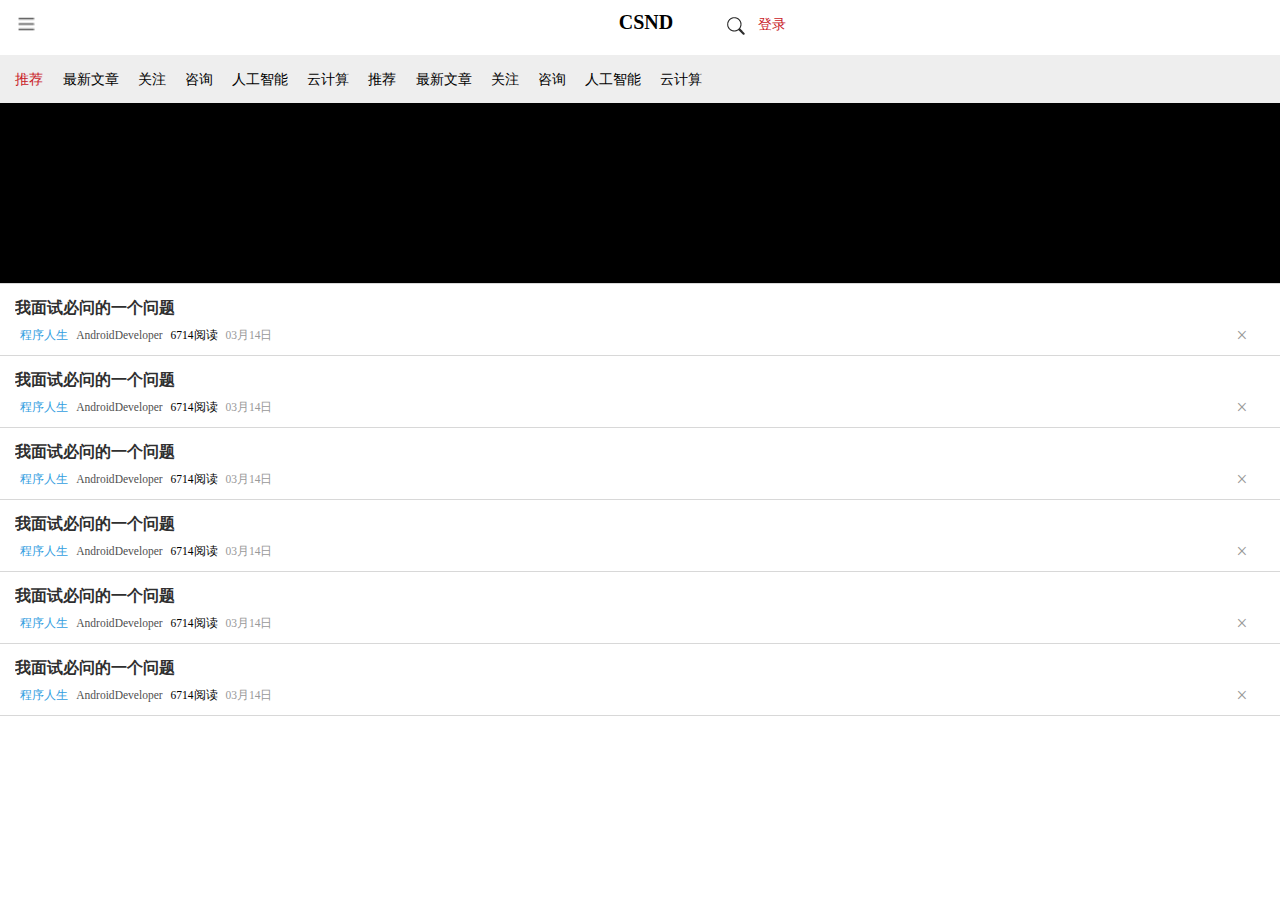
<file: CSDN/html/index.html>
<!DOCTYPE html>
<html lang="en">
<head>
    <meta charset="UTF-8">
    <meta name="viewport" content="width=device-width, initial-scale=1.0">
    <meta http-equiv="X-UA-Compatible" content="ie=edge">
    <title>首页</title>
    <link rel="stylesheet" href="../css/index.css">
</head>
<body>
    <div id="content">
        <div class="index_nav_box clearfix">
            <div class="nav_box">
                <div class="nav_logo"></div>
            </div>
            <div class="index_name">
                <span>CSND</span>
            </div>  
            <div class="index_search">
                <i class="search_logo"></i>
                <span>登录</span>
            </div>
        </div>

        <div class="nav-mask">
            <div class="warp">
                <a href="" class="wrap_active">推荐</a>
                <a href="">最新文章</a>
                <a href="">关注</a>
                <a href="">咨询</a>
                <a href="">人工智能</a>
                <a href="">云计算</a>
                <a href="">推荐</a>
                <a href="">最新文章</a>
                <a href="">关注</a>
                <a href="">咨询</a>
                <a href="">人工智能</a>
                <a href="">云计算</a>
            </div>
        </div>

        <div class="index_lunbo">

        </div>

        <div class="feedlist_box">
            <ul class="feedlist_mod">
                <li>
                    <h2>
                        我面试必问的一个问题
                    </h2>
                    <div class="info-tag">
                        <div class="tag">
                            <a href="" class="btn-nav">程序人生</a>
                        </div>
                        <div class="user-name">
                            <a href="">AndroidDeveloper</a>
                        </div>
                        <div class="read-count">
                            6714阅读
                        </div>
                        <div class="date">
                            03月14日
                        </div>
                        <div class="unlike-box">
                            ×
                        </div>
                    </div>
                </li>
                <li>
                    <h2>
                        我面试必问的一个问题
                    </h2>
                    <div class="info-tag">
                        <div class="tag">
                            <a href="" class="btn-nav">程序人生</a>
                        </div>
                        <div class="user-name">
                            <a href="">AndroidDeveloper</a>
                        </div>
                        <div class="read-count">
                            6714阅读
                        </div>
                        <div class="date">
                            03月14日
                        </div>
                        <div class="unlike-box">
                            ×
                        </div>
                    </div>
                </li>
                <li>
                    <h2>
                        我面试必问的一个问题
                    </h2>
                    <div class="info-tag">
                        <div class="tag">
                            <a href="" class="btn-nav">程序人生</a>
                        </div>
                        <div class="user-name">
                            <a href="">AndroidDeveloper</a>
                        </div>
                        <div class="read-count">
                            6714阅读
                        </div>
                        <div class="date">
                            03月14日
                        </div>
                        <div class="unlike-box">
                            ×
                        </div>
                    </div>
                </li>
                <li>
                    <h2>
                        我面试必问的一个问题
                    </h2>
                    <div class="info-tag">
                        <div class="tag">
                            <a href="" class="btn-nav">程序人生</a>
                        </div>
                        <div class="user-name">
                            <a href="">AndroidDeveloper</a>
                        </div>
                        <div class="read-count">
                            6714阅读
                        </div>
                        <div class="date">
                            03月14日
                        </div>
                        <div class="unlike-box">
                            ×
                        </div>
                    </div>
                </li>
                <li>
                    <h2>
                        我面试必问的一个问题
                    </h2>
                    <div class="info-tag">
                        <div class="tag">
                            <a href="" class="btn-nav">程序人生</a>
                        </div>
                        <div class="user-name">
                            <a href="">AndroidDeveloper</a>
                        </div>
                        <div class="read-count">
                            6714阅读
                        </div>
                        <div class="date">
                            03月14日
                        </div>
                        <div class="unlike-box">
                            ×
                        </div>
                    </div>
                </li>
                <li>
                    <h2>
                        我面试必问的一个问题
                    </h2>
                    <div class="info-tag">
                        <div class="tag">
                            <a href="" class="btn-nav">程序人生</a>
                        </div>
                        <div class="user-name">
                            <a href="">AndroidDeveloper</a>
                        </div>
                        <div class="read-count">
                            6714阅读
                        </div>
                        <div class="date">
                            03月14日
                        </div>
                        <div class="unlike-box">
                            ×
                        </div>
                    </div>
                </li>
            </ul>
        </div>
    </div>
</body>
</html>
</file>
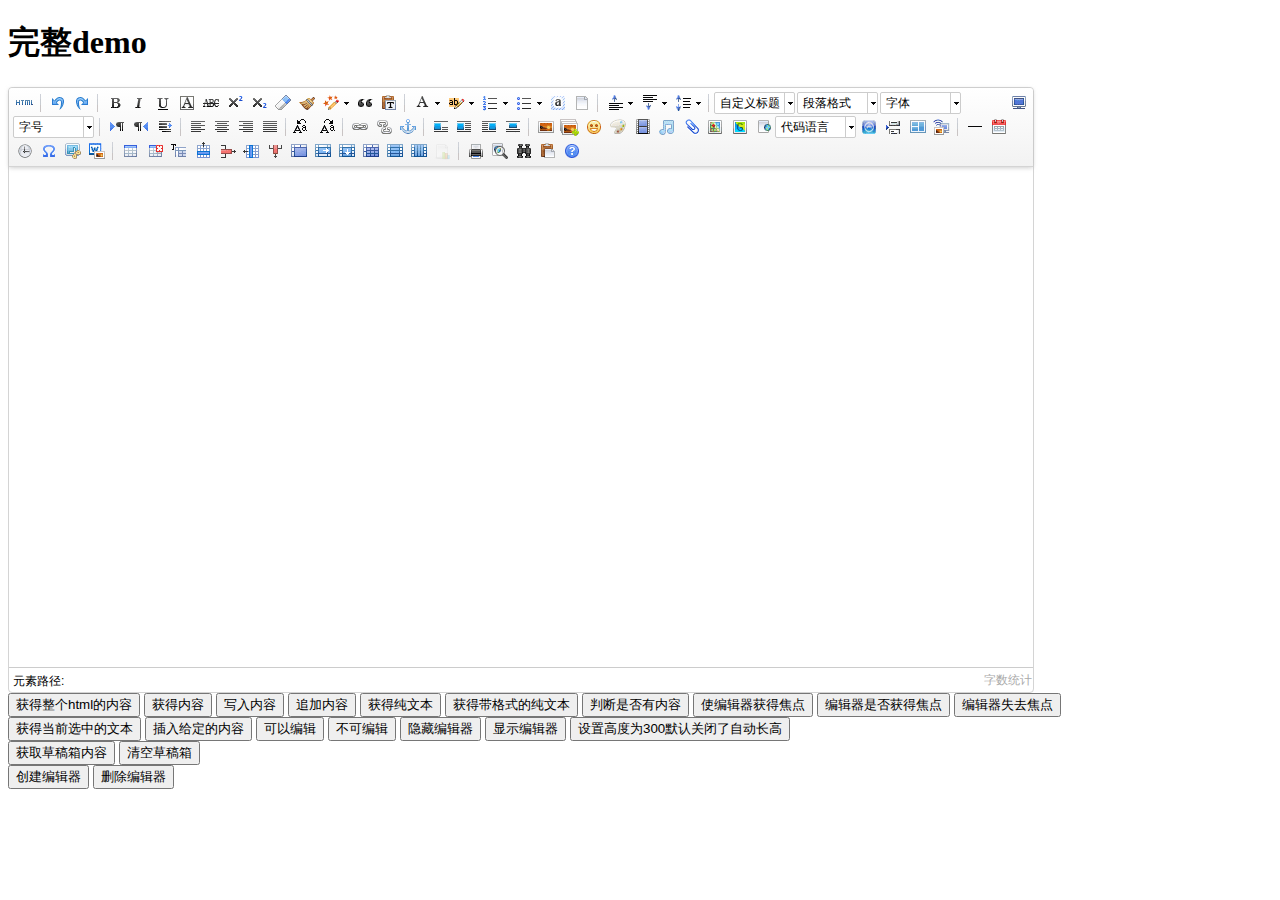
<file: CSDN/ueditor/index.html>
<!DOCTYPE HTML PUBLIC "-//W3C//DTD HTML 4.01 Transitional//EN"
        "http://www.w3.org/TR/html4/loose.dtd">
<html>
<head>
    <title>完整demo</title>
    <meta http-equiv="Content-Type" content="text/html;charset=utf-8"/>
    <script type="text/javascript" charset="utf-8" src="ueditor.config.js"></script>
    <script type="text/javascript" charset="utf-8" src="ueditor.all.min.js"> </script>
    <!--建议手动加在语言，避免在ie下有时因为加载语言失败导致编辑器加载失败-->
    <!--这里加载的语言文件会覆盖你在配置项目里添加的语言类型，比如你在配置项目里配置的是英文，这里加载的中文，那最后就是中文-->
    <script type="text/javascript" charset="utf-8" src="lang/zh-cn/zh-cn.js"></script>

    <style type="text/css">
        div{
            width:100%;
        }
    </style>
</head>
<body>
<div>
    <h1>完整demo</h1>
    <script id="editor" type="text/plain" style="width:1024px;height:500px;"></script>
</div>
<div id="btns">
    <div>
        <button onclick="getAllHtml()">获得整个html的内容</button>
        <button onclick="getContent()">获得内容</button>
        <button onclick="setContent()">写入内容</button>
        <button onclick="setContent(true)">追加内容</button>
        <button onclick="getContentTxt()">获得纯文本</button>
        <button onclick="getPlainTxt()">获得带格式的纯文本</button>
        <button onclick="hasContent()">判断是否有内容</button>
        <button onclick="setFocus()">使编辑器获得焦点</button>
        <button onmousedown="isFocus(event)">编辑器是否获得焦点</button>
        <button onmousedown="setblur(event)" >编辑器失去焦点</button>

    </div>
    <div>
        <button onclick="getText()">获得当前选中的文本</button>
        <button onclick="insertHtml()">插入给定的内容</button>
        <button id="enable" onclick="setEnabled()">可以编辑</button>
        <button onclick="setDisabled()">不可编辑</button>
        <button onclick=" UE.getEditor('editor').setHide()">隐藏编辑器</button>
        <button onclick=" UE.getEditor('editor').setShow()">显示编辑器</button>
        <button onclick=" UE.getEditor('editor').setHeight(300)">设置高度为300默认关闭了自动长高</button>
    </div>

    <div>
        <button onclick="getLocalData()" >获取草稿箱内容</button>
        <button onclick="clearLocalData()" >清空草稿箱</button>
    </div>

</div>
<div>
    <button onclick="createEditor()">
    创建编辑器</button>
    <button onclick="deleteEditor()">
    删除编辑器</button>
</div>

<script type="text/javascript">

    //实例化编辑器
    //建议使用工厂方法getEditor创建和引用编辑器实例，如果在某个闭包下引用该编辑器，直接调用UE.getEditor('editor')就能拿到相关的实例
    var ue = UE.getEditor('editor');


    function isFocus(e){
        alert(UE.getEditor('editor').isFocus());
        UE.dom.domUtils.preventDefault(e)
    }
    function setblur(e){
        UE.getEditor('editor').blur();
        UE.dom.domUtils.preventDefault(e)
    }
    function insertHtml() {
        var value = prompt('插入html代码', '');
        UE.getEditor('editor').execCommand('insertHtml', value)
    }
    function createEditor() {
        enableBtn();
        UE.getEditor('editor');
    }
    function getAllHtml() {
        alert(UE.getEditor('editor').getAllHtml())
    }
    function getContent() {
        var arr = [];
        arr.push("使用editor.getContent()方法可以获得编辑器的内容");
        arr.push("内容为：");
        arr.push(UE.getEditor('editor').getContent());
        alert(arr.join("\n"));
    }
    function getPlainTxt() {
        var arr = [];
        arr.push("使用editor.getPlainTxt()方法可以获得编辑器的带格式的纯文本内容");
        arr.push("内容为：");
        arr.push(UE.getEditor('editor').getPlainTxt());
        alert(arr.join('\n'))
    }
    function setContent(isAppendTo) {
        var arr = [];
        arr.push("使用editor.setContent('欢迎使用ueditor')方法可以设置编辑器的内容");
        UE.getEditor('editor').setContent('欢迎使用ueditor', isAppendTo);
        alert(arr.join("\n"));
    }
    function setDisabled() {
        UE.getEditor('editor').setDisabled('fullscreen');
        disableBtn("enable");
    }

    function setEnabled() {
        UE.getEditor('editor').setEnabled();
        enableBtn();
    }

    function getText() {
        //当你点击按钮时编辑区域已经失去了焦点，如果直接用getText将不会得到内容，所以要在选回来，然后取得内容
        var range = UE.getEditor('editor').selection.getRange();
        range.select();
        var txt = UE.getEditor('editor').selection.getText();
        alert(txt)
    }

    function getContentTxt() {
        var arr = [];
        arr.push("使用editor.getContentTxt()方法可以获得编辑器的纯文本内容");
        arr.push("编辑器的纯文本内容为：");
        arr.push(UE.getEditor('editor').getContentTxt());
        alert(arr.join("\n"));
    }
    function hasContent() {
        var arr = [];
        arr.push("使用editor.hasContents()方法判断编辑器里是否有内容");
        arr.push("判断结果为：");
        arr.push(UE.getEditor('editor').hasContents());
        alert(arr.join("\n"));
    }
    function setFocus() {
        UE.getEditor('editor').focus();
    }
    function deleteEditor() {
        disableBtn();
        UE.getEditor('editor').destroy();
    }
    function disableBtn(str) {
        var div = document.getElementById('btns');
        var btns = UE.dom.domUtils.getElementsByTagName(div, "button");
        for (var i = 0, btn; btn = btns[i++];) {
            if (btn.id == str) {
                UE.dom.domUtils.removeAttributes(btn, ["disabled"]);
            } else {
                btn.setAttribute("disabled", "true");
            }
        }
    }
    function enableBtn() {
        var div = document.getElementById('btns');
        var btns = UE.dom.domUtils.getElementsByTagName(div, "button");
        for (var i = 0, btn; btn = btns[i++];) {
            UE.dom.domUtils.removeAttributes(btn, ["disabled"]);
        }
    }

    function getLocalData () {
        alert(UE.getEditor('editor').execCommand( "getlocaldata" ));
    }

    function clearLocalData () {
        UE.getEditor('editor').execCommand( "clearlocaldata" );
        alert("已清空草稿箱")
    }
</script>
</body>
</html>
</file>
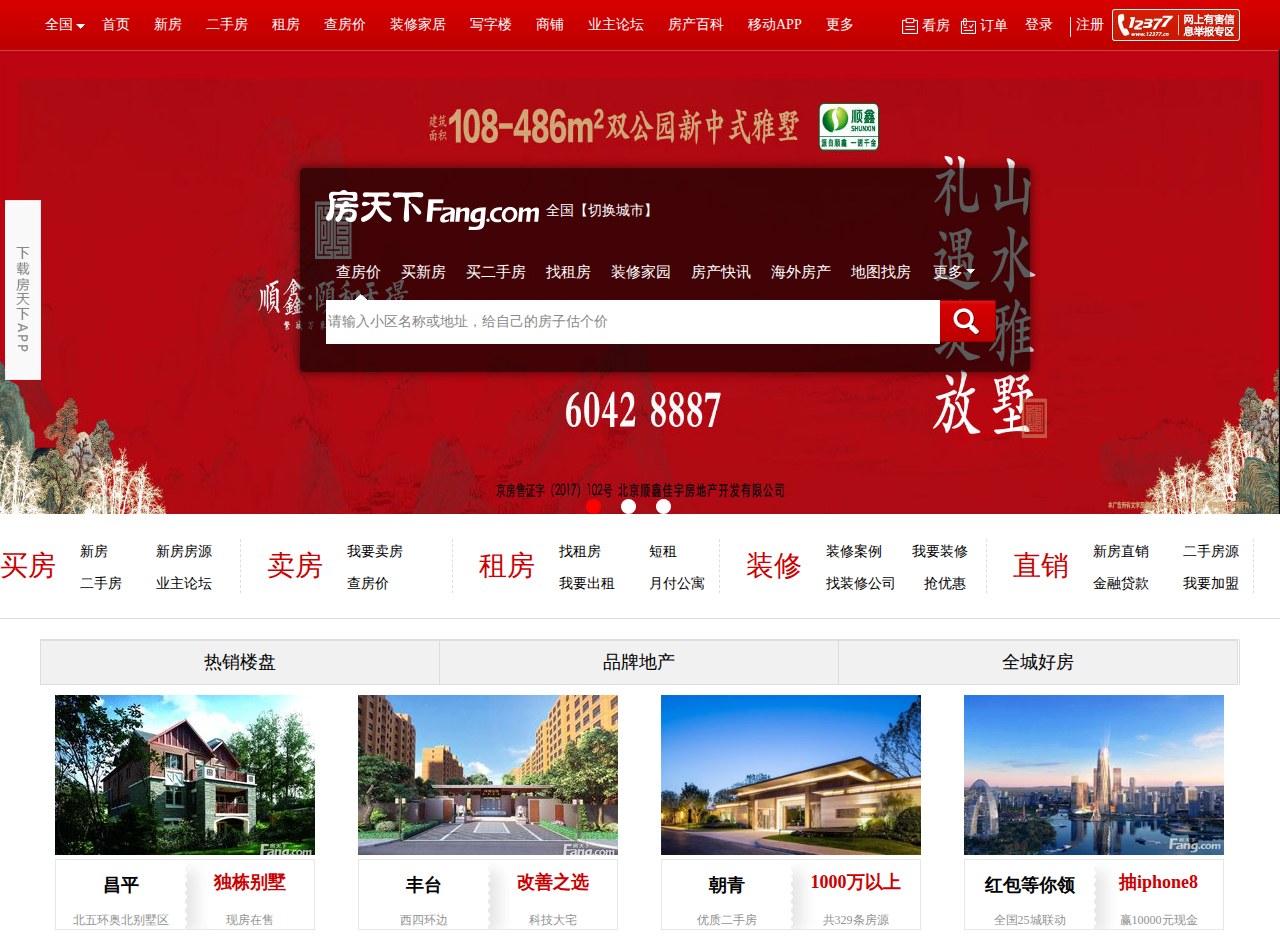
<file: fangtx/fang2.html>
<!doctype html>
<html lang="en">
<head>
    <meta charset="UTF-8">
    <meta name="viewport"
          content="width=device-width, user-scalable=no, initial-scale=1.0, maximum-scale=1.0, minimum-scale=1.0">
    <meta http-equiv="X-UA-Compatible" content="ie=edge">
    <title>【房地产门户/房地产网】-房天下</title>
    <style>       
        html,body,ul,li,img,a,p {
            margin: 0;
            padding: 0;
        }
        body{
            font-family: "Microsoft Yahei";
        }
        .head{
            width: 100%;
            height: 50px;
            background-image: url("./image/newgif.gif");
            background-position: 0px 554px;
            position: relative;
            z-index: 1;
        }
        .head-list{
            width: 1200px;
            height: 50px;
            line-height: 50px;
            margin: 0 auto;
        }
        .head-list a{
            text-decoration: none;
            color: #fff;
        }
        .s1{
            float: left;
            font-size: 14px; 
            height: 35px; 
            line-height: 20px;         
            padding:15px 5px 0 5px;
            position: relative;
        }
        .s1 img{
            margin: 8px 0 0 3px;
        }
        .s1:hover,.s2:hover,.s3:hover,.s4:hover,.s5:hover,.s6:hover,.s7:hover,.s8:hover,.s9:hover,.s10:hover,.s11:hover,.s12:hover,.s13:hover{
            background-color: #B30000;
        }      
        .s1-box{
            display: none;
            width: 470px;
            position: absolute;
            z-index: 1000;
            top: 50px;
            left: 0px;
            text-align: center;
            background-color: white;
            border:1px solid grey;
            border-top: none;
        }
        .s1-boxnr{
            width: 460px;
            color: #666;
        }
        .s1-boxnr ul li{
            float: left;
            width: 48px;
            padding: 4px 8px;
            color: #666;
            list-style: none;
            text-align: left;
            font-size: 12px;
        }
        .s1-box img{
            position: absolute;
            top: -15px;
            left: 15px;
        }
        .s3-box img,.s4 img,.s5 img,.s7 img,.s8 img,.s9 img,.s10 img,.s11 img{
            position: absolute;
            top: -7px;
            left: 15px;
        }
        .head .s1-box .sp{
            width: 100px;
        }     
        .s2,.s3,.s4,.s5,.s6,.s7,.s8,.s9,.s10,.s11,.s12,.s13,.denglu{
            float: left;
            font-size: 14px; 
            height: 35px; 
            line-height: 20px;         
            padding: 0 12px;
            padding-top: 15px;
            position: relative;
        }
        .s3-box{
            position: absolute;
            top: 50px;
            left: 0;
            text-align: center;
            width: 140px;
            display: none; 
            background-color: #fff;
            border: 1px solid #b2b2b2;
            border-top: none;
            z-index: 2;
        }
        .s3-boxnr ul li,.s4-boxnr ul li{
            width: 120px;
            height: 26px;
            line-height: 26px;
            padding: 0 10px;
            list-style: none;
            text-align: left;
            font-size: 12px;
        }
        .s3-img,.s4-img,.s5-img,.s6-img,.s7-img{
            background-image: url("./image/newgif.gif");
            background-position: 0px -732px;
            width: 120px;
            height: 34px;
            line-height: 34px;
            color: white;
            font-size: 12px;
            text-align: center;
            margin: 8px 10px;
        }
        .s4-box{
            position: absolute;
            top: 50px;
            left: 0;
            text-align: center;
            width: 140px;
            display: none;
            background-color: #fff;
            border: 1px solid #b2b2b2;
            border-top: none;
            z-index: 2;
        }
        .s5-box{
            position: absolute;
            top: 50px;
            left: 0;
            text-align: center;
            width: 140px;
            display: none;
            background-color: #fff;
            border: 1px solid #b2b2b2;
            border-top: none;
            z-index: 2;
        }
        .s5-box ul li,.s6-box ul li,.s7-box ul li,.s8-box ul li,.s9-box ul li,.s10-box ul li,.s11-box ul li,.s13-box ul li,.denglu ul li{
            width: 120px;
            height: 26px;
            line-height: 26px;
            padding: 0 10px;
            list-style: none;
            text-align: left;
            font-size: 12px;
        }
        .s7-box{
            position: absolute;
            top: 50px;
            left: 0;
            text-align: center;
            width: 140px;
            display: none;
            background-color: #fff;
            border: 1px solid #b2b2b2;
            border-top: none;
            z-index: 2;
        }
        .s7-spl{
            color: rgb(255, 0, 0);
        }
        .s8-box{
            position: absolute;
            top: 50px;
            left: 0;
            text-align: center;
            width: 140px;
            display: none;
            background-color: #fff;
            border: 1px solid #b2b2b2;
            border-top: none;
            z-index: 2;
        }
        .s9-box{
            position: absolute;
            top: 50px;
            left: 0;
            text-align: center;
            width: 140px;
            display: none;
            background-color: #fff;
            border: 1px solid #b2b2b2;
            border-top: none;
            z-index: 2;
        } 
        .s10-box{
            position: absolute;
            top: 50px;
            left: 0;
            text-align: center;
            width: 140px;
            display: none;
            background-color: #fff;
            border: 1px solid #b2b2b2;
            border-top: none;
            z-index: 2;
        } 
        .s11-box{
            position: absolute;
            top: 50px;
            left: 0;
            text-align: center;
            width: 140px;
            display: none;
            background-color: #fff;
            border: 1px solid #b2b2b2;
            border-top: none;
            z-index: 111;
        } 
        .s12-box{
            height: 160px;
            width: 228px;
            position: absolute;
            top: 50px;
            left: 0;
            background-color: #fff;
            border: 1px solid #b2b2b2;
            padding: 0 8px;
            display: none;
            z-index: 111;
        }
        .s12-left{
            padding-right: 9px;
            border-right: 1px dashed #ddd;
            margin-right: 10px;
            float: left;
        }
        .s12-right{
            float: left;
        }
        .s12-title1,.s12-title2{
            height: 40px;
            line-height: 20px;
            text-align: center;
            font-size: 12px;
            color: #333;
            margin-bottom: 5px;
        } 
        .s12-img1,.s12-img2{
            width: 98px;
            height: 98px;
            text-align: center;
            padding: 2px;
            margin: 0 auto;
            background: #f1f1f1;
            color: #c00;
            border: 1px solid #dadada;
            z-index: 111;
        }
        .s13-box{
            position: absolute;
            top: 50px;
            left: 0;
            text-align: center;
            width: 140px;
            display: none;
            background-color: #fff;
            border: 1px solid #b2b2b2;
            border-top: none;
            z-index: 111;
        } 
        .jubao{
            float: right;
            width: 128px;
            height: 32px;
            padding: 9px 0 0 3px;
        }
        .zhuce{
            width: 28px;
            height: 20px;
            float: right;
            font-size: 14px;
            color: white;
            margin: 0 5px;
        }
        .line{
            float: right;
            width: 1px;
            height: 20px;
            margin-top: 17px;
            background: #fff;
        }
        .denglu{
            position: relative;
            width: 28px;
            height: 20px;
            float: right;
            font-size: 14px;
            margin: 0 5px;
        }
        .denglu p{
            color: white;
        }
        .denglu-box{
            position: absolute;
            top: 50px;
            left: 0;
            text-align: center;
            width: 140px;
            display: none;
            background-color: #fff;
            border: 1px solid #b2b2b2;
            border-top: none;
            z-index: 2;
        } 
        .dingdan{
            position: relative;
            float: right;
            padding-top: 15px;
            font-size: 14px;
            color: #fff;
            line-height: 22px;
        }
        .d-img{
            width: 16px;
            height: 16px;
            background-image: url("./image/9.png");
            background-repeat: no-repeat;
            background-position: 0px -16px;
            position: absolute;
            left: -20px;
            top: 18px;
        }
        .kanfang{
            position: relative;
            float: right;
            padding-top: 15px;
            font-size: 14px;
            color: #fff;
            line-height: 22px;
            margin-right: 30px;
        }
        .k-img{
            width: 16px;
            height: 16px;
            background-image: url("./image/9.png");
            background-repeat: no-repeat;
            background-position: 0px 0px;
            position: absolute;
            left: -20px;
            top: 18px;
        }
        .clearfix::after {
            clear: both;
            display: block;
            content: "";
            height: 0;
        }
        .box-list{
            list-style: none;
          /*  width: 1500px;*/
        }
        .box-list img {
            width: 100%;
            height: 464px;           
            position: absolute;
            height: 464px;
            left: 0;
            top: 0;
            right: 500px;
            bottom: 0;
            margin: auto;        
        }
        .box-list>li {
            float: left;
            line-height: 300px;
            text-align: center;
        }
        .box {
            width: 100%;
            height: 464px;
            margin: 0 auto;
            position: relative;
            overflow: hidden;
        }
        .left {
            width: 27px;
            height: 44px;
            background-image: url("./image/newgif.gif");
            background-position: 0px -1069px;
            position: absolute;
            left: 100px;
            top: 215px;
        }
        .left:hover{
            background-image: url("./image/newgif.gif");
            background-position: -42px -1069px;
        }
        .right {
            width: 27px;
            height: 44px;
            background-image: url("./image/newgif.gif");
            background-position: 0px -1123px;           
            position: absolute;
            top: 215px;
            right: 100px;
        }
        .right:hover{
            background-image: url("./image/newgif.gif");
            background-position: -42px -1123px;
        }
        .icon{
            position: absolute;
            bottom: 0;
            left: 45%;
        }
        .icon li{
            list-style: none;
            float: left;
            width: 15px;
            height: 15px;
            border-radius: 35px;
            background-color: #fff;
            margin: 0 10px;
        }
        .icon .selected{
            background-color: red;
        }
        .hide{
            display: none;
        }
        .show{
            display: block;
        }
        .float{
            width: 36px;
            height: 180px;
            position: fixed;
            left: 5px;
            top: 200px;
            z-index: 10;
        }
        .qrcode{
            background-image: url("./image/qrcodel1.jpg");
            background-position: 0px 0px;
            height: 180px;
            position: relative;
        }
        .qrcode:hover{
            background-image: url("./image/qrcodel1.jpg");
            background-position: 0px -180px;
        }
        .qrcode-box{
            position: fixed;
            top: 170px;
            left: 41px;
            width: 160px;
            height: 206px;
            z-index: 9999;
            overflow: hidden;
            border: 1px solid #e7e7e7;
            display: none;
            background: #fff;
        }
        .qrcode-box img{
            height: 128px;
            width: 128px;
            text-align: center;
            display: block;
            margin: 15px auto 8px;
        }
        .qrcode-box p{
            line-height: 22px;
            text-align: center;
            font-size: 13px;
        }
        .content{
            width: 100%;
        }
        .banner{
            width: 760px;
            position: absolute;
            z-index: 0;
            left: 52%;
            top: 100px;
            margin-left: -380px;
        }
        .banner-mag{
            width: 720px;
            height: 200px;
            padding: 40px 0 0 40px;
            color: #fff;
            text-align: left;
            background-image: url("./image/searchbj.png");
            margin: 0 auto;
            z-index: 4;
        }
        .new1{
            width: 720px;
            height: 54px;
        }
        .new1-s1{
            float: left;
            width: 220px;
            height: 54px;
            background-image: url("./image/slogoV01.png");
            background-repeat: no-repeat;
        }
        .new1-s2 p{
            height: 18px;
            font-size: 14px;
            color: white;
            float: left;
            padding-top: 12px;
        }
        .city{
            height: 18px;
            font-size: 14px;
            color: white;
            float: left;
            padding-top: 12px;
        }
        .new1-s2 .city:hover{
            border-bottom: 1px solid #fff;
        }
        
        .new2{
            width: 720px;
            height: 36px;
            margin-top: 10px;
            z-index: 5;
            position: relative;
        }
        .new2-s1 {
            float: left;
            height: 36px;
            line-height: 36px;
            font-size: 15px;
            position: relative;
        }
        .new2-s1 li{
            list-style: none;
            float: left;
            padding: 0 10px;
            font-size: 15px;
        }
        .new2-s1 a{
            text-decoration: none;
            color: white;
        }
        .new2-s1 li:hover{
            background-color: #c00;
            border-radius: 3px;
        }
        .new2-s1 span{
            padding:0 12px;
            position: relative;
        }
        .new2-s1 img{
            position: absolute;
            right: 0;
            top: 15px;
        }
        .menu{
            width: 130px;
            height: 170px;
            display: none;
            background-color: white;
            border:1px solid #b2b2b2;
            position: absolute;
            right:-80px;
            z-index: 1000;
        }
        .menu ul li{
            width: 130px;
            height: 23px;
            color: black;
            font-size: 10px;
            padding: 0 5px 0 5px;
            z-index: 1000;
        }
        .type{
            width: 720px;
            height: 42px;
            margin-top: 10px;
            background-image: url("./image/newgif.gif");
            background-position: -150px -285px;
            position: relative;
        }
        .inputstyle{
            float: left;
            width: 610px;
            height: 42px;
            line-height: 42px;
            color: #888;
            border: 0;
            font-size: 14px;
            font-family: "Microsoft Yahei"; 
            position: relative;         
        }
        .type img{
            width: 16px;
            height: 7px;          
            position: absolute;
            top: -6px;
            left: 27px;
        }
        .new{
            width: 100%;
            height: 54px;
            border-bottom: 1px solid #ddd;
            padding: 25px 0;
        }
        .n{
            width: 1280px;
            height: 54px;
            margin: 0 auto;
        }
        .ns, .nz, .nj, .nk, .nq{
            width: 240px;
            float: left;
            height: 54px;
            border-right: 1px dashed #ddd;
        }
        .n p{
            float: left;
            width: 80px;
            height: 54px;
            line-height: 54px;
            font-size: 28px;
            color: #c00;
        }
        .ny{
            float: left;
            line-height: 27px;
            font-size: 14px;
            margin-left: 80px; 
            position: relative;
            bottom: 55px;
        }
        .n ul li{
            float: left;
            list-style: none;           
        }
        .new a{
            text-decoration: none;
            color: black;
        }
        .n1{
            margin-right: 48px;
        }
        .n2{
            margin: 5px 34px 0 0;
        }
        .n3{
            margin-top: 5px;
        }
        .nz{
            width: 185px;
            margin-left: 26px;
        }
        .nj, .nk, .nq{
            margin-left: 26px;
        }
        .nk .n1{
            margin-right: 30px;
        }
        .nk .n2{
            margin: 5px 28px 0 0;
        }
        .nq .n1{
            margin-right: 34px;
        }
        .new ul li a:hover{
            color: red;
            border-bottom: 1px solid red;
        }
        .laybox{
            width: 1200px;
            margin: 0 auto;
            background-color: #fff;
            margin-top: 20px;
        }
        .title{
            width: 1198px;
            height: 46px;
            border-left: 1px solid #ddd;
            border-right: 1px solid #ddd;
        }
        .t1{
            float: left;
            width: 398px;
            text-align: center;
            height: 43px;
            line-height: 43px;
            border-bottom: 1px solid #ddd;
            border-top: 2px solid #ddd;
            font-size: 18px;
            background: #f1f1f1;
            border-right: 1px solid #ddd;
        }
        .til-pic{
            width: 1200px;
            height: 252px;
            margin-top: 10px;
            position: relative;
            left: 15px;
        }
        .til-pic1{
            float: left;
            width: 283px;
            height: 252px;
            margin-right: 20px;         
        }
        .til-pic1 img{
            width: 260px;
            height: 160px;
            position: relative;
        }
        .til-pic2{
            float: left;
            width: 283px;
            height: 252px;
            margin-right: 0;
        }
        .til-pic2 img{
            width: 260px;
            height: 160px;
        }
        .til-text{
            width: 258px;
            height: 69px;
            border: 1px solid #e7e7e7;
        }
        .til-text .text-left h1{
            width: 129px;
            height: 30px;
            line-height: 30px;
            font-size: 18px;
            text-align: center;
            margin-top: 10px;
        }
        .til-text .text-left h1:hover{
            color: red;
        }
        .text-left{
            float: left;
            width: 129px;
            height: 69px;
        }
        .text-left p{
            width: 129px;
            height: 20px;
            font-size: 12px;
            color: #929292;
            text-align: center;
        }
        .text-right{
            float: left;
            width: 129px;
            height: 69px;
            background-image: url("./image/hottdbj.gif");
            background-repeat: no-repeat;
        }
        .text-right h1{
            width: 129px;
            height: 30px;
            font-size: 18px;
            text-align: center;
            margin-top: 10px;
            color: #c00;
        }
        .text-right p{          
            width: 129px;
            height: 20px;
            font-size: 12px;
            color: #929292;
            text-align: center;
        }  
        .select{
            background-color: white;
            border-top: 2px solid #C00;
            border-bottom: none;
        }
        .clearfix::after{
            clear: both;
            display: block;
            height: 0;
            content: "";
        }
    </style>
    <script src="./js/jquery-3.2.0.min.js"></script>
</head>
<body>
    <div class="head">
        <div class="head-list clearfix">
            <div class="s1"><a href="#">全国</a><img src="./image/navicon1.gif" alt="">
                <div class="s1-box">
                <img src="./image/navsjt.gif" alt="">
                    <div class="s1-boxnr clearfix">
                        <ul>
                            <li>全国</li>
                            <li>北京</li>  
                            <li>上海</li>  
                            <li>广州</li>  
                            <li>深圳</li>  
                            <li>成都</li>  
                            <li>重庆</li>  
                            <li>天津</li>  
                            <li>武汉</li>                      
                            <li>苏州</li>  
                            <li>杭州</li>
                            <li>南京</li>  
                            <li>青岛</li>  
                            <li>长沙</li>  
                            <li>西安</li>  
                            <li>沈阳</li>  
                            <li>长春</li>  
                            <li>常州</li>  
                            <li>大连</li>  
                            <li>东莞</li>  
                            <li>海南</li>  
                            <li>济南</li> 
                            <li>三亚</li>  
                            <li>石家庄</li>  
                            <li>无锡</li>  
                            <li>郑州</li>  
                            <li>宁波</li>  
                            <li>南宁</li> 
                            <li>昆明</li>  
                            <li>合肥</li>  
                            <li>南昌</li>  
                            <li>香港</li>  
                            <li>海外</li>  
                            <li class="sp">全部658城市</li>      
                        </ul>
                    </div>
                </div>
            </div>
            <div class="s2"><a href="#">首页</a></div>
            <div class="s3"><a href="#">新房</a>
                <div class="s3-box">
                <img src="./image/navsjt.gif" alt="">
                    <div class="s3-boxnr">
                        <ul>
                            <li>本月开盘</li>
                            <li>热门楼盘</li>
                            <li>新房房源</li>
                            <li>房天下直销</li>
                            <li>打折楼盘</li>
                            <li>新开楼盘</li>
                            <li>楼盘导航</li>
                            <li>新房排行榜</li>
                            <li>购房知识</li>
                            <li>看房团</li>
                            <li>商业地产</li>
                        </ul>
                        <div class="s3-img">帮你找房</div>
                    </div>
                </div>
            </div>
            <div class="s4"><a href="#">二手房</a>
                <div class="s4-box">
                <img src="./image/navsjt.gif" alt="">
                    <div class="s4-boxnr">
                        <ul>
                            <li>在售房源</li>
                            <li>优选房源</li>
                            <li>房天下直销</li>
                            <li>找小区</li>
                            <li>找别墅</li>
                            <li>查成交</li>
                            <li>二手房排行榜</li>
                            <li>购房知识</li>
                        </ul>
                        <div class="s4-img">免费发布求租</div>
                    </div>
                </div>
            </div>
            <div class="s5"><a href="#">租房</a>
                <div class="s5-box">
                <img src="./image/navsjt.gif" alt="">
                    <ul>
                        <li>房天下精选</li>
                        <li>个人房源</li>
                        <li>整租房源</li>
                        <li>合租房源</li>
                        <li>别墅房源</li>
                        <li>短租日租</li>
                        <li>特价房</li>
                        <li>租房知识</li>
                        <li>房天下精选</li>
                    </ul>
                    <div class="s5-img">免费发布出租</div>
                </div>            
            </div>
            <div class="s6"><a href="#">查房价</a>
            </div>
            <div class="s7"><a href="#">装修家居</a>
                <div class="s7-box">
                <img src="./image/navsjt.gif" alt="">
                    <ul>
                        <li class="s7-spl">免费装修报价</li>
                        <li>找装修公司</li>
                        <li>装修日记</li>
                        <li>装修效果图</li>
                        <li>装修攻略</li>
                        <li>家居资讯</li>
                        <div class="s7-img">帮你装修</div>
                    </ul>
                </div>
            </div>
            <div class="s8"><a href="#">写字楼</a>
                <div class="s8-box">
                <img src="./image/navsjt.gif" alt="">
                    <ul>
                        <li>写字楼出租</li>
                        <li>写字楼出售</li>
                        <li>写字楼新盘</li>
                    </ul>
                </div>
            </div>
            <div class="s9"><a href="#">商铺</a>
                <div class="s9-box">
                <img src="./image/navsjt.gif" alt="">
                    <ul>
                        <li>商铺出租</li>
                        <li>商铺出售</li>
                        <li>商铺新盘</li>
                    </ul>
                </div>
            </div>
            <div class="s10"><a href="#">业主论坛</a>
                <div class="s10-box">
                <img src="./image/navsjt.gif" alt="">
                    <ul>
                        <li>精华贴</li>
                        <li>购房圈</li>
                        <li>业主活动</li>
                        <li>装修论坛</li>
                    </ul>
                </div>
            </div>
            <div class="s11"><a href="#">房产百科</a>
                <div class="s11-box">
                <img src="./image/navsjt.gif" alt="">
                    <ul>
                        <li>房产快讯</li>
                        <li>房产问答</li>
                        <li>房产知识</li>
                        <li>房产圈</li>
                    </ul>
                </div>
            </div>
            <div class="s12"><a href="#">移动APP</a>
                <div class="s12-box">
                    <div class="s12-left">
                        <div class="s12-title1">
                            扫描二维码下载<br>
                            房天下APP
                        </div>
                        <div class="s12-img1">
                            <img src="./image/qrcodeQudaonew.jpg" alt="">
                        </div>
                    </div>
                    <div class="s12-right">
                        <div class="s12-title2">
                            手机浏览器访问<br>
                            房天下
                        </div>
                        <div class="s12-img2">
                            <img src="./image/fangm.jpg" alt="">
                        </div>
                    </div>
                </div>
            </div>
            <div class="s13"><a href="#">更多</a>
                <div class="s13-box">
                    <ul>
                        <li>金融贷款</li>
                        <li>产业</li>
                        <li>海外产业</li>
                        <li>文化活动频道</li>
                    </ul>
                </div>
            </div>
            <div class="jubao"><img src="./image/12377.jpg" alt=""></div>
            <div class="zhuce"><p>注册</p></div>
            <div class="line"></div>
            <div class="denglu"><p>登录</p>
                <div class="denglu-box">
                    <ul>
                        <li>我的房天下</li>
                        <li>搜房帮</li>
                        <li>装修帮</li>
                    </ul>
                </div>
            </div>
            <div class="dingdan">
                <div class="d-img"></div>
                <p>订单</p>
            </div>
            <div class="kanfang">
                <div class="k-img"></div>
                <p>看房</p>
            </div>
        </div>
    </div>
    <div class="float">
        <div class="qrcode">
            <div class="qrcode-box">
                <img src="./image/qrcoderQudao_new (1).png" alt="">
                <p>扫描下载房天下APP</p>
            </div>
        </div>
    </div>
    <div class="box">
        <ul class="box-list clearfix">
            <li><img src="./image/3fe836d525754709a587dec46847567f.jpg" alt=""></li>
            <li class="hide"><img src="./image/f3dae2f84a994f49adaef5eaac718ae8.jpg" alt=""></li>
            <li class="hide"><img src="./image/95202de71d324402bfc9593e440701e5.jpg" alt=""></li>           
        </ul>
        <ul class="icon">
            <li class="selected"></li>
            <li></li>
            <li></li>
        </ul> 
        <div class="left hide"></div>
        <div class="right hide"></div>
        <div class="banner">
            <div class="banner-mag">
                <div class="new1">
                    <div class="new1-s1"></div>
                    <div class="new1-s2"><p>全国【</p><div class="city">切换城市</div><p>】</p></div>
                </div>
                <div class="new2">
                    <div class="new2-s1">
                        <ul class="touch">
                            <li><a href="#">查房价</a></li>
                            <li><a href="#">买新房</a></li>
                            <li><a href="#">买二手房</a></li>
                            <li><a href="#">找租房</a></li>
                            <li><a href="#">装修家园</a></li>
                            <li><a href="#">房产快讯</a></li>
                            <li><a href="#">海外房产</a></li>
                            <li><a href="#">地图找房</a></li>
                            <span>更多</span><img src="./image/navicon1.gif" alt="">
                        </ul>
                        <div class="menu">
                            <ul>
                                <li>房产问答</li>
                                <li>房产知识</li>
                                <li>短租</li>
                                <li>写字楼</li>
                                <li>商铺</li>
                                <li>业主论坛</li>
                                <li>综合搜索</li>
                            </ul>
                        </div>
                    </div>
                </div>
                <div class="type">
                    <img src="./image/navsjt.gif" alt="">
                    <input type="text" class="inputstyle" value="请输入小区名称或地址，给自己的房子估个价">
                    <input type="text" class="inputstyle hide" value="输入关键字（楼盘名/地名/开发商等）">
                    <input type="text" class="inputstyle hide" value="输入关键字（楼盘名或地名）">
                    <input type="text" class="inputstyle hide" value="输入关键字（楼盘名或地名）">
                    <input type="text" class="inputstyle hide" value="请输入户型/功能间/风格等关键字">
                    <input type="text" class="inputstyle hide" value="输入关键字">
                    <input type="text" class="inputstyle hide" value="输入关键字（国家/城市/地区）">
                    <input type="text" class="inputstyle hide" value="请输入区县/商圈/小区名">
                </div>
            </div>
        </div>       
    </div>
    <div class="content">
        <div class="new">
            <div class="n">
                <div class="ns">
                    <p>买房</p>
                    <div class="ny">
                        <ul>
                            <li class="n1"><a href="#">新房</a></li>
                            <li><a href="#">新房房源</a></li>
                            <li class="n2"><a href="#">二手房</a></li>
                            <li class="n3"><a href="#">业主论坛</a></li>
                        </ul>
                    </div>
                </div>
                <div class="nz">
                    <p>卖房</p>
                    <div class="ny">
                        <ul>
                            <li class="n1"><a href="#">我要卖房</a></li>                        
                            <li class="n2"><a href="#">查房价</a></li>
                        </ul>
                    </div>
                </div>
                <div class="nj">
                    <p>租房</p>
                    <div class="ny">
                        <ul>
                            <li class="n1"><a href="#">找租房</a></li>
                            <li><a href="#">短租</a></li>
                            <li class="n2"><a href="#">我要出租</a></li>
                            <li class="n3"><a href="#">月付公寓</a></li>
                        </ul>
                    </div>
                </div>
                <div class="nk">
                    <p>装修</p>
                    <div class="ny">
                        <ul>
                            <li class="n1"><a href="#">装修案例</a></li>
                            <li><a href="#">我要装修</a></li>
                            <li class="n2"><a href="#">找装修公司</a></li>
                            <li class="n3"><a href="#">抢优惠</a></li>
                        </ul>
                    </div>
                </div>
                <div class="nq">
                    <p>直销</p>
                    <div class="ny">
                        <ul>
                            <li class="n1"><a href="#">新房直销</a></li>
                            <li><a href="#">二手房源</a></li>
                            <li class="n2"><a href="#">金融贷款</a></li>
                            <li class="n3"><a href="#">我要加盟</a></li>
                        </ul>
                    </div>
                </div>
            </div> 
        </div>      
    </div>
    <div class="laybox">
        <div class="title">
            <div class="t1">热销楼盘</div>
            <div class="t1">品牌地产</div>
            <div class="t1">全城好房</div>
        </div>
        <div class="title-box">
            <div class="til-pic">   
                <div class="til-pic1">
                    <div class="til-img"><img src="./image/260x160c.jpg" alt=""></div>
                    <div class="til-text">
                        <div class="text-left">
                            <h1>昌平</h1>
                            <p>北五环奥北别墅区</p>
                        </div>
                        <div class="text-right">
                            <h1>独栋别墅</h1>
                            <p>现房在售</p>
                        </div>
                    </div>
                </div>
                <div class="til-pic1">
                    <div class="til-img"><img src="./image/260x160c (1).jpg" alt=""></div>
                    <div class="til-text">
                        <div class="text-left">
                            <h1>丰台</h1>
                            <p>西四环边</p>
                        </div>
                        <div class="text-right">
                            <h1>改善之选</h1>
                            <p>科技大宅</p>
                        </div>
                    </div>
                </div>  
                <div class="til-pic1">
                    <div class="til-img"><img src="./image/282x188.jpg" alt=""></div>
                    <div class="til-text">
                        <div class="text-left">
                            <h1>朝青</h1>
                            <p>优质二手房</p>
                        </div>
                        <div class="text-right">
                            <h1>1000万以上</h1>
                            <p>共329条房源</p>
                        </div>
                    </div>
                </div>
                <div class="til-pic2">
                    <div class="til-img"><img src="./image/282x188 (1).jpg" alt=""></div>
                    <div class="til-text">
                        <div class="text-left">
                            <h1>红包等你领</h1>
                            <p>全国25城联动</p>
                        </div>
                        <div class="text-right">
                            <h1>抽iphone8</h1>
                            <p>赢10000元现金</p>
                        </div>
                    </div>
                </div>                  
            </div>
            <div class="til-pic hide">  
                <div class="til-pic1">
                    <div class="til-img"><img src="./image/282x188c.jpg" alt=""></div>
                    <div class="til-text">
                        <div class="text-left">
                            <h1>昌平</h1>
                            <p>北五环奥北别墅区</p>
                        </div>
                        <div class="text-right">
                            <h1>独栋别墅</h1>
                            <p>现房在售</p>
                        </div>
                    </div>
                </div>
                <div class="til-pic1">
                    <div class="til-img"><img src="./image/282x188c (2).jpg" alt=""></div>
                    <div class="til-text">
                        <div class="text-left">
                            <h1>丰台</h1>
                            <p>西四环边</p>
                        </div>
                        <div class="text-right">
                            <h1>改善之选</h1>
                            <p>科技大宅</p>
                        </div>
                    </div>
                </div>  
                <div class="til-pic1">
                    <div class="til-img"><img src="./image/282x188c (3).jpg" alt=""></div>
                    <div class="til-text">
                        <div class="text-left">
                            <h1>朝青</h1>
                            <p>优质二手房</p>
                        </div>
                        <div class="text-right">
                            <h1>1000万以上</h1>
                            <p>共329条房源</p>
                        </div>
                    </div>
                </div>
                <div class="til-pic2">
                    <div class="til-img"><img src="./image/282x188c (1).jpg" alt=""></div>
                    <div class="til-text">
                        <div class="text-left">
                            <h1>红包等你领</h1>
                            <p>全国25城联动</p>
                        </div>
                        <div class="text-right">
                            <h1>抽iphone8</h1>
                            <p>赢10000元现金</p>
                        </div>
                    </div>
                </div>                  
            </div>
            <div class="til-pic hide">  
                <div class="til-pic1">
                    <div class="til-img"><img src="./image/282x188 (2).jpg" alt=""></div>
                    <div class="til-text">
                        <div class="text-left">
                            <h1>昌平</h1>
                            <p>北五环奥北别墅区</p>
                        </div>
                        <div class="text-right">
                            <h1>独栋别墅</h1>
                            <p>现房在售</p>
                        </div>
                    </div>
                </div>
                <div class="til-pic1">
                    <div class="til-img"><img src="./image/207x138c.jpg" alt=""></div>
                    <div class="til-text">
                        <div class="text-left">
                            <h1>丰台</h1>
                            <p>西四环边</p>
                        </div>
                        <div class="text-right">
                            <h1>改善之选</h1>
                            <p>科技大宅</p>
                        </div>
                    </div>
                </div>  
                <div class="til-pic1">
                    <div class="til-img"><img src="./image/207x138c (1).jpg" alt=""></div>
                    <div class="til-text">
                        <div class="text-left">
                            <h1>朝青</h1>
                            <p>优质二手房</p>
                        </div>
                        <div class="text-right">
                            <h1>1000万以上</h1>
                            <p>共329条房源</p>
                        </div>
                    </div>
                </div>
                <div class="til-pic2">
                    <div class="til-img"><img src="./image/207x138c (2).jpg" alt=""></div>
                    <div class="til-text">
                        <div class="text-left">
                            <h1>红包等你领</h1>
                            <p>全国25城联动</p>
                        </div>
                        <div class="text-right">
                            <h1>抽iphone8</h1>
                            <p>赢10000元现金</p>
                        </div>
                    </div>
                </div>                  
            </div>

        </div>
    </div>
    <script>
        $(function(){
            var index = $(".icon li.selected").index();
            function goLeft(){
                if(index==0){index = 3;}
                $(".icon li").eq(index-=1).addClass("selected").siblings().removeClass("selected")
                $(".box-list li").eq(index).fadeIn().siblings().fadeOut();
            }
            function goRight(){
                if(index==2){index = -1;}
                $(".icon li").eq(index+=1).addClass("selected").siblings().removeClass("selected")
                $(".box-list li").eq(index).fadeIn().siblings().fadeOut();
            }
            $(".left").click(function(){
                 goLeft()
            })
            $(".right").click(function(){
                goRight()
            })
            //定时器
            function exportTimer(){
                timer = setInterval(function(){
                    goLeft();
                },3000);
            }
            exportTimer();
            $(".left,.right").hover(
                function(){
                    clearInterval(timer)
                },
                function(){
                    exportTimer();
                }
            )
            $(".icon li").mouseover(function(){
                $(this).addClass("selected").siblings().removeClass("selected")
                var index = $(this).index();
                $(".box-list li").eq(index).fadeIn().siblings().fadeOut();
            })
            $(".box").mouseover(function(){
                $(".left,.right").show()                             
            }) 
            $(".box").mouseout(function(){
                $(".left,.right").hide()                             
            }) 
            $(".s1").mouseover(function(){
                $(".s1-box").show()
            })
            $(".s1").mouseout(function(){
                $(".s1-box").hide()
            })
            $(".s3").mouseover(function(){
                $(".s3-box").show()
            })
            $(".s3").mouseout(function(){
                $(".s3-box").hide()
            }) 
            $(".s4").mouseover(function(){
                $(".s4-box").show()
            })
            $(".s4").mouseout(function(){
                $(".s4-box").hide()
            }) 
            $(".s5").mouseover(function(){
                $(".s5-box").show()
            })
            $(".s5").mouseout(function(){
                $(".s5-box").hide()
            })  
            $(".s7").mouseover(function(){
                $(".s7-box").show()
            })
            $(".s7").mouseout(function(){
                $(".s7-box").hide()
            })
            $(".s8").mouseover(function(){
                $(".s8-box").show()
            })
            $(".s8").mouseout(function(){
                $(".s8-box").hide()
            })
            $(".s9").mouseover(function(){
                $(".s9-box").show()
            })
            $(".s9").mouseout(function(){
                $(".s9-box").hide()
            }) 
            $(".s10").mouseover(function(){
                $(".s10-box").show()
            })
            $(".s10").mouseout(function(){
                $(".s10-box").hide()
            })
            $(".s11").mouseover(function(){
                $(".s11-box").show()
            })
            $(".s11").mouseout(function(){
                $(".s11-box").hide()
            })
            $(".s12").mouseover(function(){
                $(".s12-box").show()
            })
            $(".s12").mouseout(function(){
                $(".s12-box").hide()
            })  
             $(".s13").mouseover(function(){
                $(".s13-box").show()
            })
            $(".s13").mouseout(function(){
                $(".s13-box").hide()
            })
             $(".denglu").mouseover(function(){
                $(".denglu-box").show()
            })
            $(".denglu ").mouseout(function(){
                $(".denglu-box").hide()
            })
            $(".qrcode").mouseover(function(){
                $(".qrcode-box").show()
            })
            $(".qrcode").mouseout(function(){
                $(".qrcode-box").hide()
            })  
            $(".new2-s1 span").mouseover(function(){
                $(".menu").show()
            })
            $(".new2-s1 span").mouseout(function(){
                $(".menu").hide()
            }) 
            $(".touch li").mouseover(function(){
                var index = $(this).index();
                $(".inputstyle").eq(index).show().siblings().hide();
            }) 
            $(".t1").mouseover(function(){
                $(this).addClass("select").siblings().removeClass("select")
                var index = $(this).index();
                $(".til-pic").eq(index).show().siblings().hide();
            })                        
        })
    </script>
</body>
</html>
</file>
<file: CSDN/css/index.css>
*{
    margin: 0px;
    padding: 0px;
    list-style: none;
    text-decoration: none;
}
html,body{
    font-size: 48px;
}
.clearfix::after{
    content: "";
    clear: both;
    height: 0;
    display: block;
}
.index_nav_box{
    width: 100%;
    float: left;
    position: fixed;
    top: 0;
    left: 0;
    height: 24px;
    font-size: 12px;
    padding: 14px 16px;
    background-color: #fff;
}
.nav_box, .index_name, .index_search{
    display: inline-block;
    float: left;
}
.nav_left{
    width: 20px;
    height: 20px;
    background-image: url(../images/left.png);
    background-size: 20px;
}
.nav_logo{
    width: 20px;
    height: 20px;
    background-image: url(../images/nav.png);
    background-size: 20px 20px;
    float: left;
}
.index_name{
    position: absolute;
    top: 50%;
    left: 50%;
    margin-left: -70px;
    margin-top: -15px;
    width: 120px;
    height: 30px;
    font-size: 20px;
    font-weight: 800;
    float: left;
    /* background-color: green; */
}
.index_name span{
    text-align: center;
    display: block;
}
.index_search{

    position: absolute;
    top: 50%;
    right: 50%;
    margin-top:-10px;
    margin-right:-130px;
    float: left;
    width:70px;
    height: 20px;
    /* background-color: green; */
}
.search_logo{
    float: left;
    margin-left: 10px;
    width:20px;
    height: 20px;
    background-image: url(../images/search.png);
    background-repeat: no-repeat;
}
.index_search span{
    font-size: 14px;
    color: #C92027;
    float: right;
}
.nav-mask{
    margin-top: 55px;
    padding-left: .32rem;
    /* width: 100%; */
    height: 1rem;
    overflow-x: auto;
    background-color: #eee;
}
.warp{
    width:200%;
    flex-wrap: nowrap;
    height: 100%;
    line-height: .3rem;
}
.warp a{
    float: left;
    margin-right: .4rem;
    height: 100%;
    line-height: 1rem;
    font-size: .3rem;
    color: #000;
}
.warp .wrap_active{
    color:#c92027;
}
.index_lunbo{
    width:100%;
    height: 180px;
    background-color: #000;
}
.feedlist_mod{
    border-top: 1px solid #d8d8d8;
}
.feedlist_mod li{
    position: relative;
    padding: .24rem .32rem .08rem;
    border-bottom: 1px solid #d8d8d8;
}
.feedlist_mod li h2{
    font-size: .34rem;
    line-height: .48rem;
    max-height: .96rem;
    font-weight: bold;
    overflow: hidden;
    display: block;
    color: #2f2f2f;
    word-break: break-all;
    outline: none;
}
.info-tag{
    margin-right: -.24rem;
    font-size: .24rem;
}
.tag,.user-name, .read-count,.date , .unlike-box{
    display: inline-block;
    line-height: .68rem;
    margin-left: 5px;
}
.tag a{
    color: #349edf;
}
.user-name a{
    
    max-width: 1.6rem;
    white-space: nowrap;
    overflow: hidden;
    text-overflow: ellipsis;
    color: #4f4f4f;
}
.user-name a::after{
    margin-right: .24rem;
    content: "";
    display: block;
}
.date{
    color: #999;
}
.unlike-box{
    width:20px;
    height: 20px;
    margin-right:20px;
    float: right;
    font-size: 20px;
    color: #999
}
</file>
